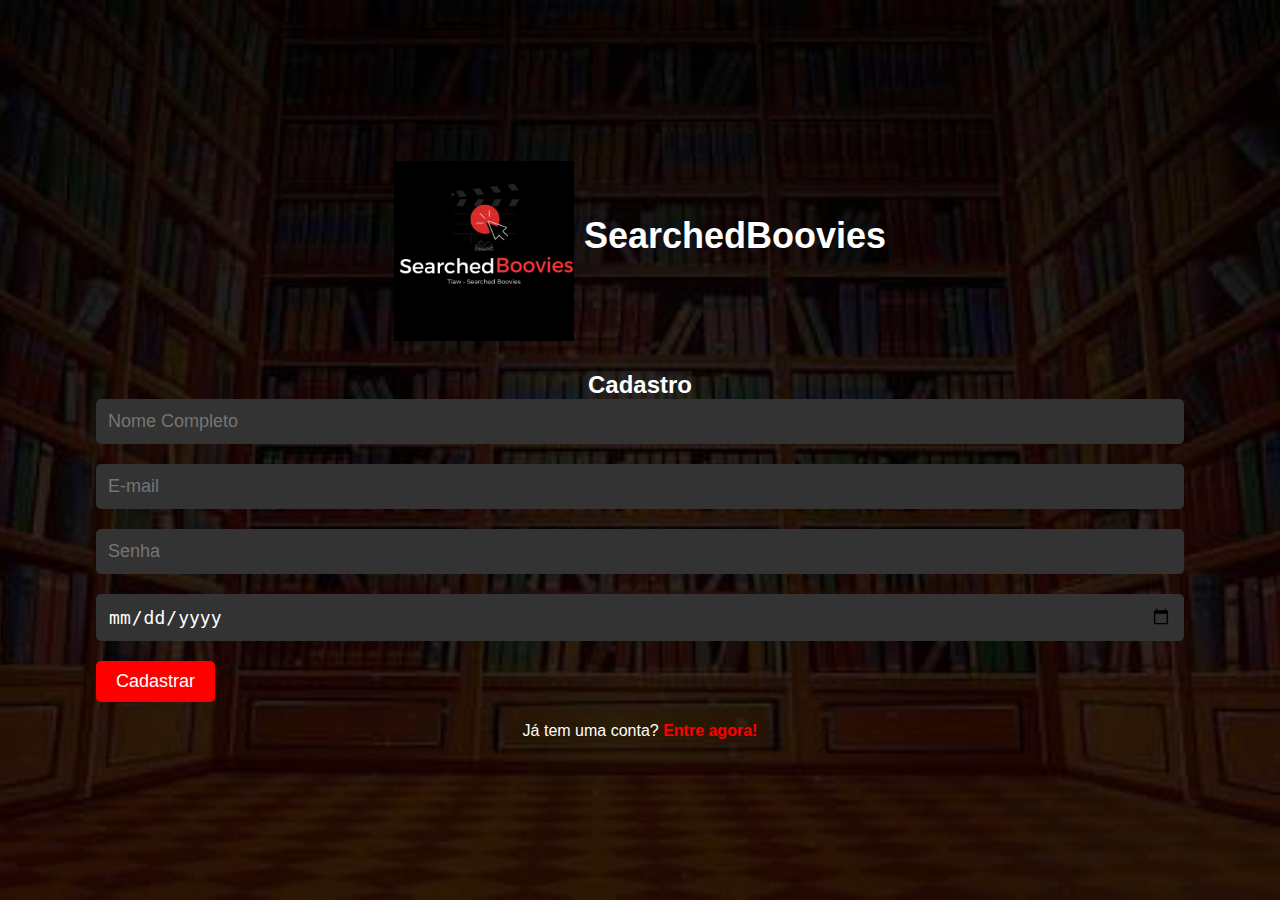
<file: codigo/Cad.html>
<!DOCTYPE html>
  <html lang="en">
  <head>
      <meta charset="UTF-8">
      <meta http-equiv="X-UA-Compatible" content="IE=edge">
      <meta name="viewport" content="width=device-width, initial-scale=1.0">
      <title>Cadastro</title>
      <link rel="stylesheet" href="cad.css">
     
      
      
  </head>

    <body>
    





      <div class="container">
        <div class="logo">
          <img src="logo 032.jpeg" alt="SearchedBoovies Logo">
          <br> 
          <h1>SearchedBoovies <br> </h1>
        </div>
        <div class="nmt">
          
          <h2>Cadastro</h2>
        </div>
      
      
        <form>
          <input type="text" name="name" placeholder="Nome Completo" required>
          <input type="text" name="email" placeholder="E-mail" required pattern="[a-z0-9._%+-]+@[a-z0-9.-]+\.[a-z]{2,}$" title="Digite um email válido Exemplo: SearchedBoovies@pucminas.com">
          <input type="password" name="password" placeholder="Senha" required>
          <input type="date" name="dob" placeholder="Data de Nascimento" required>
          <button type="submit">Cadastrar</button>
        </form>
        
        <div class="signup">
          <p>Já tem uma conta? <a href="log.html">Entre agora!</a></p>
        </div>
      </div>
      
      <script>
        // Verificar se há dados salvos no localStorage ao carregar a página
        window.addEventListener("DOMContentLoaded", function() {
          var nomeInput = document.getElementsByName("name")[0];
          var emailInput = document.getElementsByName("email")[0];
          var senhaInput = document.getElementsByName("password")[0];
          var dataNascimentoInput = document.getElementsByName("dob")[0];
    
          // Preencher campos com dados do localStorage, se existirem
          if (localStorage.getItem("dadosFormulario")) {
            var dadosFormulario = JSON.parse(localStorage.getItem("dadosFormulario"));
    
            nomeInput.value = dadosFormulario.nome;
            emailInput.value = dadosFormulario.email;
            senhaInput.value = dadosFormulario.senha;
            dataNascimentoInput.value = dadosFormulario.dataNascimento;
          }
    
          // Evento para salvar os dados do formulário no localStorage ao enviar
          document.querySelector("form").addEventListener("submit", function(event) {
            event.preventDefault(); // Impedir o envio do formulário
    
            var nome = nomeInput.value;
            var email = emailInput.value;
            var senha = senhaInput.value;
            var dataNascimento = dataNascimentoInput.value;
    
            var dadosFormulario = {
              nome: nome,
              email: email,
              senha: senha,
              dataNascimento: dataNascimento
            };
    
            localStorage.setItem("dadosFormulario", JSON.stringify(dadosFormulario));
    
            alert("Cadastro realizado com sucesso!");
            window.location.href = "log.html"
          });
        });
      </script>
    </body>
    
    </div>
  </html>
</file>
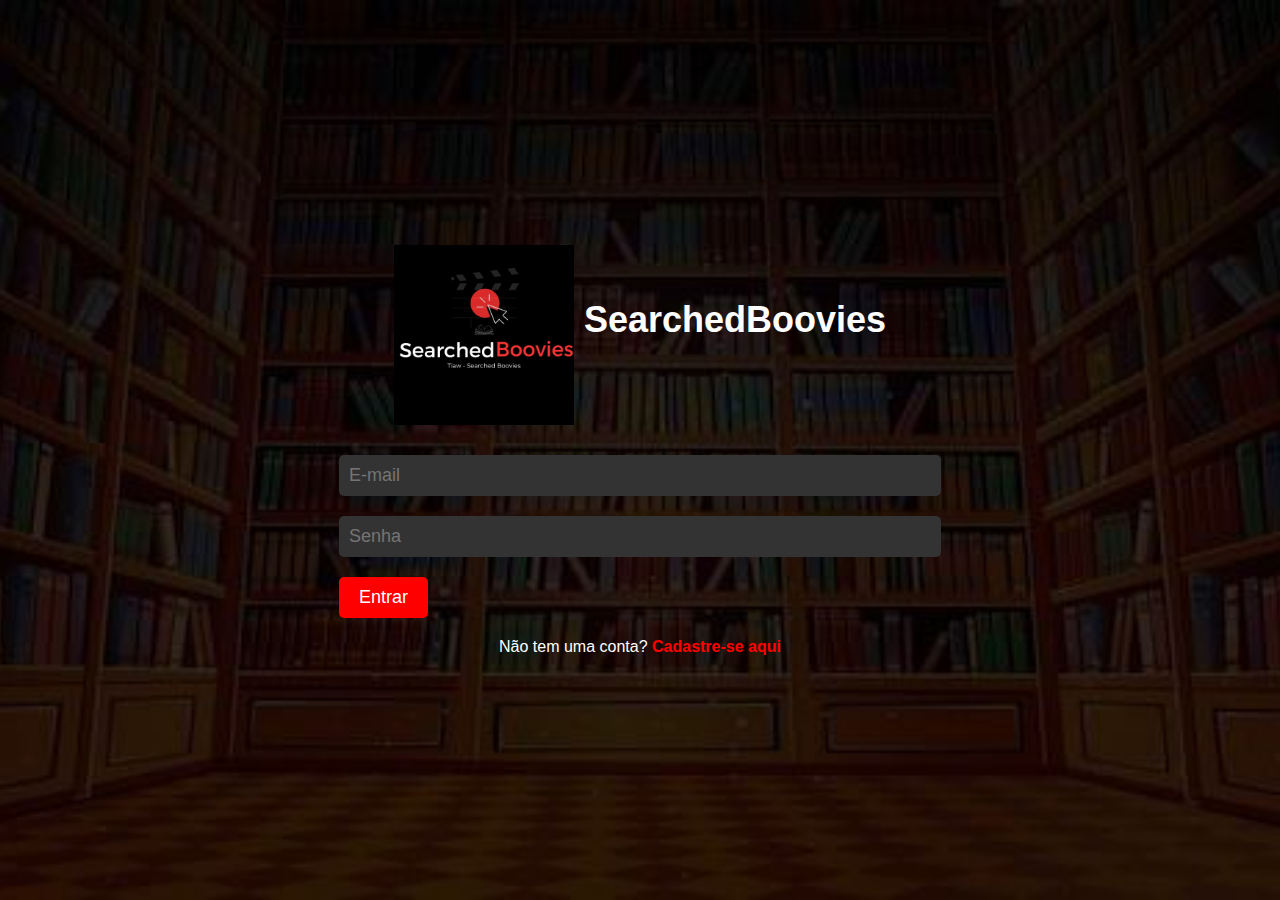
<file: codigo/log.html>
<!DOCTYPE html>
<html lang="en">
<head>
    <meta charset="UTF-8">
    <meta http-equiv="X-UA-Compatible" content="IE=edge">
    <meta name="viewport" content="width=device-width, initial-scale=1.0">
    <title>SearchedBoovies-Login </title>
</head>
<meta name="viewport" content="width=device-width, initial-scale=1">
	<link rel="stylesheet" href="log.css">
	<script src="log.js"></script>
	<script src="tutp.js"></script>
</head>
<body>
	<body>
		<div class="container">
		  <div class="logo">
			<img src="logo 032.jpeg" alt="SearchedBoovies Logo">
			<h1>SearchedBoovies</h1>
		  </div>
		  <form>
			<input id="login-form" type="text" placeholder="E-mail" required pattern="[a-z0-9._%+-]+@[a-z0-9.-]+\.[a-z]{2,}$" title="Digite um email válido Exemplo: SearchedBoovies@pucminas.com">
			<input  id="password"   type="password" placeholder="Senha"required>
			<button  onclick ="" id="login-button" type="submit">Entrar</button> 
			
		  </form>
		  <div class="signup">
			<p>Não tem uma conta? <a href="Cad.html">Cadastre-se aqui</a> <br><a href="#"></a></p>
		  </div>
		</div>

	
  
	  </body>
	  
</body>
</html>
</file>
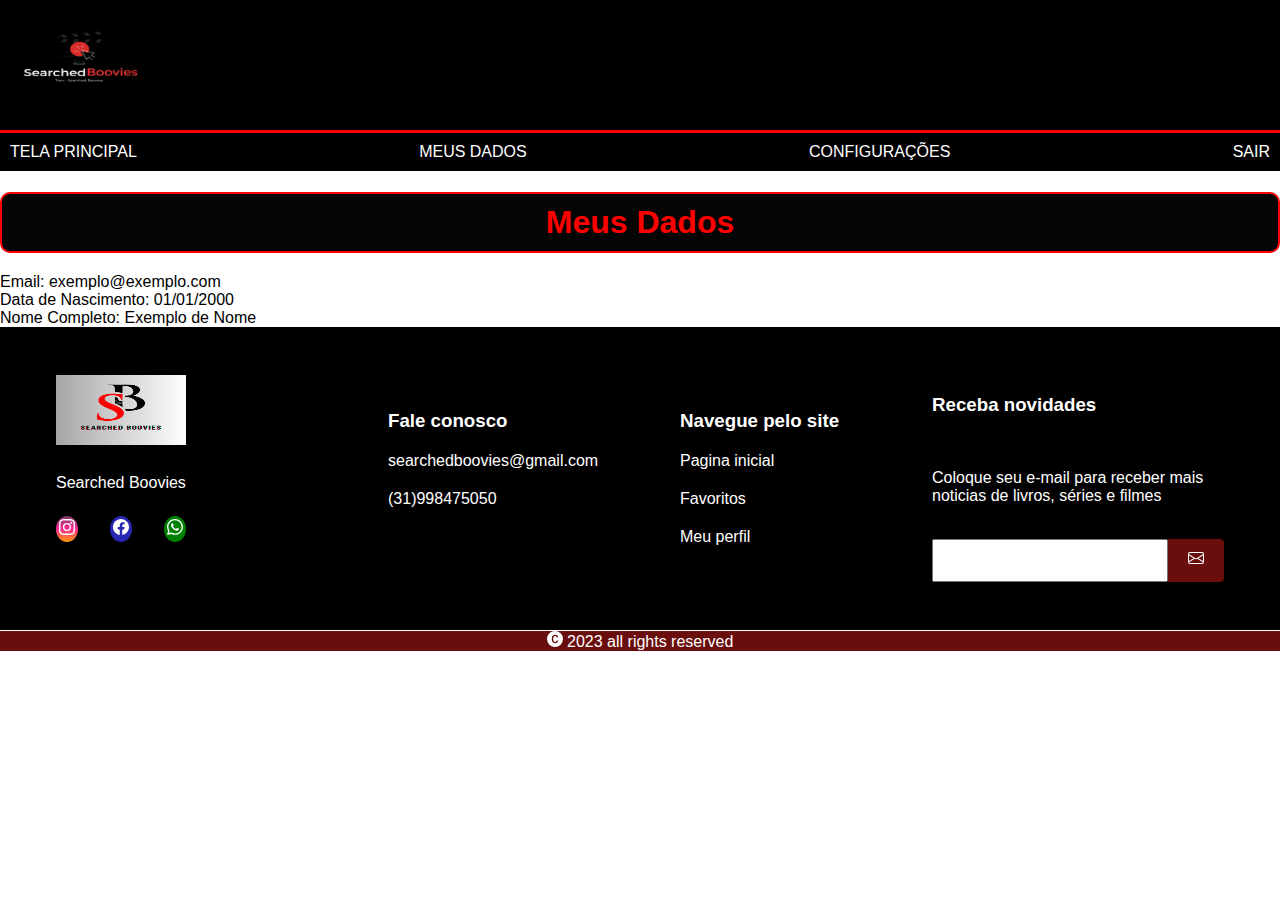
<file: codigo/MinhaConta.html>
<!DOCTYPE html>
<html lang="en">

<head>
  <meta charset="UTF-8">
  <meta http-equiv="X-UA-Compatible" content="IE=edge">
  <meta name="viewport" content="width=device-width, initial-scale=1.0">
  <link rel="stylesheet" href="MinhaConta.css">
  <script src="MinhaConta.js"></script>
  <title>Document</title>
  
  <style> 
    /* Estilos para o menu */
    .menu {
      background-color: black;
      color: white;
      display: flex;
      justify-content: space-between;
      padding: 10px;
    }

    .menu-item {
      position: relative;
      cursor: pointer;
    }

    .menu-item:hover .submenu {
      display: block;
    }

    .submenu {
      display: none;
      position: absolute;
      top: 100%;
      left: 0;
      background-color: black;
      color: white;
      padding: 10px;
    }

    .submenu-item {
      padding: 5px 0;
    }

    /* Estilos para as letras */
    a {
      color: white;
      text-decoration: none;
      font-family: Arial, sans-serif;
      font-size: 16px;
    }

    a:hover {
      color: red;
    }
  </style>
  
  <script>
    // Função para iniciar a página
    function IniciarPagina() {
      // Recupera os dados do localStorage
      var email = localStorage.getItem('email');
      var dataNascimento = localStorage.getItem('dataNascimento');
      var nomeCompleto = localStorage.getItem('nomeCompleto');

      if (email && dataNascimento && nomeCompleto) {
        document.getElementById('email').innerText = email;
        document.getElementById('data-nascimento').innerText = dataNascimento;
        document.getElementById('nome-completo').innerText = nomeCompleto;
      } else {
        // Define valores padrão caso os dados não estejam presentes no localStorage
        email = 'exemplo@exemplo.com';
        dataNascimento = '01/01/2000';
        nomeCompleto = 'Exemplo de Nome';

        // Salva os valores no localStorage
        localStorage.setItem('email', email);
        localStorage.setItem('dataNascimento', dataNascimento);
        localStorage.setItem('nomeCompleto', nomeCompleto);

        document.getElementById('email').innerText = email;
        document.getElementById('data-nascimento').innerText = dataNascimento;
        document.getElementById('nome-completo').innerText = nomeCompleto;
      }
    }
  </script>
</head>

<body onload="IniciarPagina()">
  <!-- Cabeçalho -->
  <header>
    <img width="140px" height="90px" src="logo 032.jpeg">
    <ul id="dados">
      <li id="homepage"><a href="#"></a></li>
      <li id="perfil"><a href="TelaPerfil.html"></a></li>
    </ul>
  </header>

  <div class="menu">
    <div class="menu-item">
      <a href="TelaPrincipal.html">TELA PRINCIPAL</a>
    </div>
    <div class="menu-item">
      <a href="MinhaConta.html">MEUS DADOS</a>
      <div class="submenu">
        <div class="submenu-item"></div>
        <div class="submenu-item"></div>
        <div class="submenu-item"></div>
      </div>
    </div>
    <div class="menu-item">
      <a href="index.html">CONFIGURAÇÕES</a>
    </div>
    <div class="menu-item">
      <a href="log.html">SAIR</a>
    </div>
  </div>

  <!-- Conteúdo da página -->
  <div class="conteudo">
    <h1>Meus Dados</h1>
    <div>
      <label>Email:</label>
      <span id="email"></span>
    </div>
    <div>
      <label>Data de Nascimento:</label>
      <span id="data-nascimento"></span>
    </div>
    <div>
      <label>Nome Completo:</label>
      <span id="nome-completo"></span>
    </div>
  </div>

  <!-- Rodapé -->
  <footer>
    <link rel="stylesheet" href="style3.css">
    <div id="footer_content">
        <div id="footer_contacts">
            <img width="130" height="70px" src="logo 2.jpg">
            <p>Searched Boovies</p>
            <div id="footer_social_media">
                <a href="#" class="footer_link" id="instagram">
                    <svg xmlns="http://www.w3.org/2000/svg" width="16" height="16" fill="currentColor"
                        class="bi bi-instagram" viewBox="0 0 16 16">
                        <path
                            d="M8 0C5.829 0 5.556.01 4.703.048 3.85.088 3.269.222 2.76.42a3.917 3.917 0 0 0-1.417.923A3.927 3.927 0 0 0 .42 2.76C.222 3.268.087 3.85.048 4.7.01 5.555 0 5.827 0 8.001c0 2.172.01 2.444.048 3.297.04.852.174 1.433.372 1.942.205.526.478.972.923 1.417.444.445.89.719 1.416.923.51.198 1.09.333 1.942.372C5.555 15.99 5.827 16 8 16s2.444-.01 3.298-.048c.851-.04 1.434-.174 1.943-.372a3.916 3.916 0 0 0 1.416-.923c.445-.445.718-.891.923-1.417.197-.509.332-1.09.372-1.942C15.99 10.445 16 10.173 16 8s-.01-2.445-.048-3.299c-.04-.851-.175-1.433-.372-1.941a3.926 3.926 0 0 0-.923-1.417A3.911 3.911 0 0 0 13.24.42c-.51-.198-1.092-.333-1.943-.372C10.443.01 10.172 0 7.998 0h.003zm-.717 1.442h.718c2.136 0 2.389.007 3.232.046.78.035 1.204.166 1.486.275.373.145.64.319.92.599.28.28.453.546.598.92.11.281.24.705.275 1.485.039.843.047 1.096.047 3.231s-.008 2.389-.047 3.232c-.035.78-.166 1.203-.275 1.485a2.47 2.47 0 0 1-.599.919c-.28.28-.546.453-.92.598-.28.11-.704.24-1.485.276-.843.038-1.096.047-3.232.047s-2.39-.009-3.233-.047c-.78-.036-1.203-.166-1.485-.276a2.478 2.478 0 0 1-.92-.598 2.48 2.48 0 0 1-.6-.92c-.109-.281-.24-.705-.275-1.485-.038-.843-.046-1.096-.046-3.233 0-2.136.008-2.388.046-3.231.036-.78.166-1.204.276-1.486.145-.373.319-.64.599-.92.28-.28.546-.453.92-.598.282-.11.705-.24 1.485-.276.738-.034 1.024-.044 2.515-.045v.002zm4.988 1.328a.96.96 0 1 0 0 1.92.96.96 0 0 0 0-1.92zm-4.27 1.122a4.109 4.109 0 1 0 0 8.217 4.109 4.109 0 0 0 0-8.217zm0 1.441a2.667 2.667 0 1 1 0 5.334 2.667 2.667 0 0 1 0-5.334z" />
                    </svg>
                </a>
                <a href="#" class="footer_link" id="facebook">
                    <svg xmlns="http://www.w3.org/2000/svg" width="16" height="16" fill="currentColor"
                        class="bi bi-facebook" viewBox="0 0 16 16">
                        <path
                            d="M16 8.049c0-4.446-3.582-8.05-8-8.05C3.58 0-.002 3.603-.002 8.05c0 4.017 2.926 7.347 6.75 7.951v-5.625h-2.03V8.05H6.75V6.275c0-2.017 1.195-3.131 3.022-3.131.876 0 1.791.157 1.791.157v1.98h-1.009c-.993 0-1.303.621-1.303 1.258v1.51h2.218l-.354 2.326H9.25V16c3.824-.604 6.75-3.934 6.75-7.951z" />
                    </svg>
                </a>
                <a href="#" class="footer_link" id="whatsapp">
                    <svg xmlns="http://www.w3.org/2000/svg" width="16" height="16" fill="currentColor"
                        class="bi bi-whatsapp" viewBox="0 0 16 16">
                        <path
                            d="M13.601 2.326A7.854 7.854 0 0 0 7.994 0C3.627 0 .068 3.558.064 7.926c0 1.399.366 2.76 1.057 3.965L0 16l4.204-1.102a7.933 7.933 0 0 0 3.79.965h.004c4.368 0 7.926-3.558 7.93-7.93A7.898 7.898 0 0 0 13.6 2.326zM7.994 14.521a6.573 6.573 0 0 1-3.356-.92l-.24-.144-2.494.654.666-2.433-.156-.251a6.56 6.56 0 0 1-1.007-3.505c0-3.626 2.957-6.584 6.591-6.584a6.56 6.56 0 0 1 4.66 1.931 6.557 6.557 0 0 1 1.928 4.66c-.004 3.639-2.961 6.592-6.592 6.592zm3.615-4.934c-.197-.099-1.17-.578-1.353-.646-.182-.065-.315-.099-.445.099-.133.197-.513.646-.627.775-.114.133-.232.148-.43.05-.197-.1-.836-.308-1.592-.985-.59-.525-.985-1.175-1.103-1.372-.114-.198-.011-.304.088-.403.087-.088.197-.232.296-.346.1-.114.133-.198.198-.33.065-.134.034-.248-.015-.347-.05-.099-.445-1.076-.612-1.47-.16-.389-.323-.335-.445-.34-.114-.007-.247-.007-.38-.007a.729.729 0 0 0-.529.247c-.182.198-.691.677-.691 1.654 0 .977.71 1.916.81 2.049.098.133 1.394 2.132 3.383 2.992.47.205.84.326 1.129.418.475.152.904.129 1.246.08.38-.058 1.171-.48 1.338-.943.164-.464.164-.86.114-.943-.049-.084-.182-.133-.38-.232z" />
                    </svg>
                </a>
            </div>
        </div>
        <ul id="footer-list" id="prim">
            <li>
                <h3>Fale conosco</h3>
            </li>
            <li>
                <a href="#" class="footer-link">searchedboovies@gmail.com</a>
            </li>
            <li>
                <a href="#" class="footer-link">(31)998475050</a>
            </li>

        </ul>
        <ul id="footer-list">
            <li>
                <h3>Navegue pelo site</h3>
            </li>
            <li>
                <a href="#" class="footer-link">Pagina inicial</a>
            </li>
            <li>
                <a href="#" class="footer-link">Favoritos</a>
            </li>
            <li>
                <a href="#" class="footer-link">Meu perfil</a>
            </li>
        </ul>
        <div id="footer_subscribe">
            <h3>Receba novidades</h3>
            <p>
                Coloque seu e-mail para receber mais noticias de livros, séries e filmes
            </p>
            <div id="input_group">
                <input type="email" id="e-mail">
                <button>
                    <svg xmlns="http://www.w3.org/2000/svg" width="16" height="16" fill="currentColor"
                        class="bi bi-envelope" viewBox="0 0 16 16">
                        <path
                            d="M0 4a2 2 0 0 1 2-2h12a2 2 0 0 1 2 2v8a2 2 0 0 1-2 2H2a2 2 0 0 1-2-2V4Zm2-1a1 1 0 0 0-1 1v.217l7 4.2 7-4.2V4a1 1 0 0 0-1-1H2Zm13 2.383-4.708 2.825L15 11.105V5.383Zm-.034 6.876-5.64-3.471L8 9.583l-1.326-.795-5.64 3.47A1 1 0 0 0 2 13h12a1 1 0 0 0 .966-.741ZM1 11.105l4.708-2.897L1 5.383v5.722Z" />
                    </svg>
                </button>
            </div>
        </div>
    </div>
    <div id="footer_copyright">
        <svg xmlns="http://www.w3.org/2000/svg" width="16" height="16" fill="currentColor" class="bi bi-c-circle-fill"
            viewBox="0 0 16 16">
            <path
                d="M16 8A8 8 0 1 1 0 8a8 8 0 0 1 16 0ZM8.146 4.992c.961 0 1.641.633 1.729 1.512h1.295v-.088c-.094-1.518-1.348-2.572-3.03-2.572-2.068 0-3.269 1.377-3.269 3.638v1.073c0 2.267 1.178 3.603 3.27 3.603 1.675 0 2.93-1.02 3.029-2.467v-.093H9.875c-.088.832-.75 1.418-1.729 1.418-1.224 0-1.927-.891-1.927-2.461v-1.06c0-1.583.715-2.503 1.927-2.503Z" />
        </svg>

        2023 all rights reserved
    </div>
</footer>
</body>

</html>
</file>
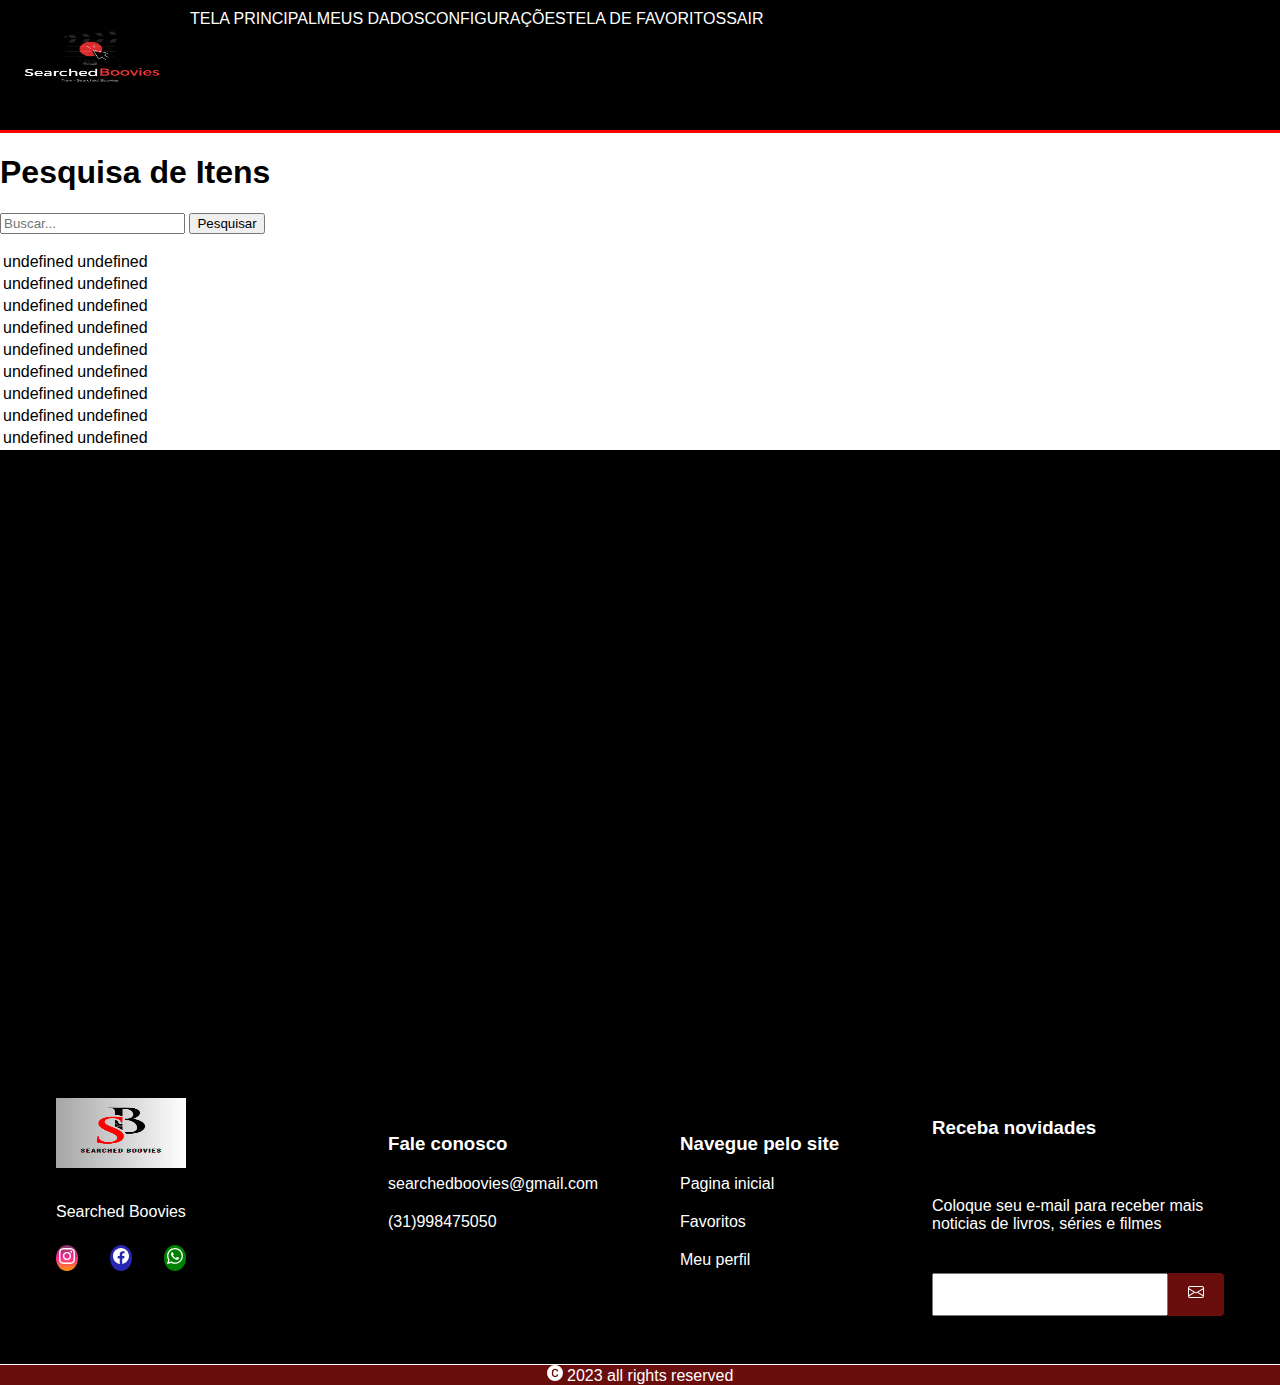
<file: codigo/pesquisa.html>
<!DOCTYPE html>
<html lang="en">


<head>
    <title>Pesquisa</title>
    <meta charset="UTF-8">
    <meta http-equiv="X-UA-Compatible" content="IE=edge">
    <meta name="viewport" content="width=device-width, initial-scale=1.0">
    <link rel="stylesheet" a href="favoritosarthur.css">
    <title>Footer</title>
    <link href="https://cdn.jsdelivr.net/npm/bootstrap@5.3.0-alpha3/dist/css/bootstrap.min.css" rel="stylesheet"
        integrity="sha384-KK94CHFLLe+nY2dmCWGMq91rCGa5gtU4mk92HdvYe+M/SXH301p5ILy+dN9+nJOZ" crossorigin="anonymous">


    <style>
        body {
            margin: 0;
            padding: 0;
        }

        .search-bar {
            background-color: #000000;
            padding: 20px;
        }

        .search-results {
            margin-top: 20px;
        }

        .footer {
            background-color: black;
            color: black;
            padding: 20px;
            text-align: center;
        }
    </style>
</head>

<body>
    <header>
        <img width="140px" height="90px" src="logo 032.jpeg">
        <style> 
            /* Estilos para o menu */
            .menu {
              background-color: black;
              color: white;
              display: flex;
              justify-content: space-between;
              padding: 10px;
            }
        
            .menu-item {
              position: relative;
              cursor: pointer;
            }
        
            .menu-item:hover .submenu {
              display: block;
            }
        
            .submenu {
              display: none;
              position: absolute;
              top: 100%;
              left: 0;
              background-color: black;
              color: white;
              padding: 10px;
            }
        
            .submenu-item {
              padding: 5px 0;
            }
        
            /* Estilos para as letras */
            a {
              color: white;
              text-decoration: none;
              font-family: Arial, sans-serif;
              font-size: 16px;
            }
        
            a:hover {
              color: red;
            }
          </style>
          <script>
           document.addEventListener("DOMContentLoaded", function() {
              // Seleciona todos os itens de menu com submenus
              var menuItems = document.querySelectorAll(".menu-item");
        
              // Adiciona um ouvinte de evento para cada item de menu
              menuItems.forEach(function(item) {
                // Ouvinte de evento para o evento de clique
                item.addEventListener("click", function(event) {
                  // Verifica se o item de menu possui um submenu
                  var submenu = this.querySelector(".submenu");
                  if (submenu) {
                    // Alterna a exibição do submenu
                    submenu.style.display = submenu.style.display === "block" ? "none" : "block";
                  }
                });
              });
            });
          </script>
        </head>
        <body>
          <div class="menu">
            <div class="menu-item">
              <a href="TelaPrincipal.html">TELA PRINCIPAL</a>
            </div>
            <div class="menu-item">
              <a href="MinhaConta.html">MEUS DADOS</a>
              <div class="submenu">
                <div class="submenu-item"></div>
                <div class="submenu-item"></div>
                <div class="submenu-item"></div>
              </div>
            </div>
            <div class="menu-item">
              <a href="index.html">CONFIGURAÇÕES</a>
              <div class="submenu">
                <div class="submenu-item"></div>
                <div class="submenu-item"></div>
                <div class="submenu-item"></div>
              </div>
            </div>
            <div class="menu-item">
              <a href="arthur.html">TELA DE FAVORITOS</a>
            </div>
            <div class="menu-item">
              <a href="log.html">SAIR</a>
            </div>
          </div>
        </body>
        </html>
        
    </header>

    <h1>Pesquisa de Itens</h1>
    <input type="text" id="searchInput" placeholder="Buscar...">
    <button onclick="pesquisar()">Pesquisar</button>
    <ul id="results"></ul>
    <div id="tabelaContainer"></div>


    <div style="height: 600px; background-color: black;"></div>
    <script>
        function iniciarStorage() {
            localStorage.setItem("favoritos", JSON.stringify([]));
            inserirFavorito("LIVRO", "Cem anos de solidão", "100 anosdesolidao.jpg", "1967", "https://books.google.com.br/books?id=MAqQDwAAQBAJ&printsec=frontcover&hl=pt-BR#v=onepage&q&f=false");
            inserirFavorito("LIVRO", "A guerra dos mundos", "guerra-dos-mundos.png", "1897", "https://books.google.com.br/books?id=lOq-DgAAQBAJ&printsec=frontcover&hl=pt-BR#v=onepage&q&f=false");
            inserirFavorito("LIVRO", "Clube da luta", "clube-da-luta.jfif", "1996", "https://books.google.com.br/books?id=oUMg6nsMljEC&printsec=frontcover&hl=pt-BR#v=onepage&q&f=false");
            inserirFavorito("LIVRO", "O senhor dos anéis - as duas torres", "senhor-dos-anel.jfif", "1954", "https://books.google.com.br/books?id=UbKuDwAAQBAJ&printsec=frontcover&hl=pt-BR#v=onepage&q&f=false");
            inserirFavorito("FILME", "Orgulho e preconceito", "Orgulho e preconceito.jpg", "2005", "https://www.papodecinema.com.br/filmes/orgulho-preconceito/");
            inserirFavorito("FILME", "A cor que caiu do espaço", "a cor que caiu do espaço.jpg", "2019", "https://www.papodecinema.com.br/filmes/a-cor-que-caiu-do-espaco/");
            inserirFavorito("FILME", "O iluminado", "O iluminado.jpg", "1980", "https://www.papodecinema.com.br/filmes/o-iluminado/");
            inserirFavorito("LIVRO", "Os miseráveis", "Os-miseráveis.jpg", "1862", "https://books.google.com.br/books?id=xIbVDgAAQBAJ&printsec=frontcover&hl=pt-BR#v=onepage&q&f=false");
            inserirFavorito("FILME", "O senhor dos anéis - O retorno do Rei", "o senhor dos aneis.jpg", "2003", "https://www.papodecinema.com.br/filmes/o-senhor-dos-aneis-o-retorno-do-rei/img3-1082");

            criarFavoritos()
        }
        function criarFavoritos() {
            var container = document.querySelector(".container");

            var favoritos = JSON.parse(localStorage.getItem("favoritos"));

            for (let i = 0; i < favoritos.length; i = i + 3) {
                var row = document.createElement("div");
                row.className = "row";
                container.appendChild(row);
            }

            for (let j = 0; j < favoritos.length; j++) {
                (function () {
                    let titulo = favoritos[j];
                    var favorito = JSON.parse(localStorage.getItem(titulo));

                    var listItem = document.createElement("div");
                    listItem.className = "col";
                    listItem.addEventListener('click', function () {
                        redirecionar(favorito.titulo);
                    });


                    var divCategoria = document.createElement("div");
                    divCategoria.className = "img-name1";
                    divCategoria.textContent = favorito.categoria;

                    var divTitulo = document.createElement("div");
                    divTitulo.className = "img-name";
                    divTitulo.textContent = favorito.titulo + " - " + favorito.ano;

                    var imagem = document.createElement("img");
                    imagem.src = "titulos/" + favorito.imagem;
                    imagem.style.width = "100%";
                    imagem.style.height = "580px";

                    var rows = document.getElementsByClassName("row");

                    let rowCount = Math.floor(j / 3);
                    console.log(rows.length + " - " + rowCount);

                    rows[rowCount].appendChild(listItem);

                    listItem.append(divCategoria);
                    listItem.append(imagem);
                    listItem.append(divTitulo);
                })();
            }

        }


        function inserirFavorito(categoria, titulo, imagem, ano, url) {
            var favorito = {
                categoria: categoria,
                titulo: titulo,
                imagem: imagem,
                ano: ano,
                url: url
            };

            localStorage.setItem(titulo, JSON.stringify(favorito));

            adicionarNaListaFavoritos(titulo);
        }

        function adicionarNaListaFavoritos(titulo) {
            var favoritos = JSON.parse(localStorage.getItem("favoritos"));
            favoritos.push({ titulo: titulo });
            localStorage.setItem("favoritos", JSON.stringify(favoritos));
        }

        function redirecionar(titulo) {
            console.log(titulo);
            var favorito = JSON.parse(localStorage.getItem(titulo));
            console.log(favorito.categoria + " " + favorito.titulo + " " + favorito.ano + " " + favorito.url);
            window.location.href = favorito.url;
        }
        document.addEventListener("DOMContentLoaded", function () {
            // Recuperar os dados do LocalStorage
            var favoritos = localStorage.getItem("favoritos");

            // Verificar se existem favoritos armazenados
            if (favoritos) {
                // Converter a string JSON armazenada no LocalStorage de volta para um array
                favoritos = JSON.parse(favoritos);

                // Criar a tabela
                var tabelaFavoritos = document.createElement("table");

                // Percorrer o array de favoritos e adicionar as linhas à tabela
                favoritos.forEach(function (favorito) {
                    var row = tabelaFavoritos.insertRow();

                    // Adicionar as células da linha
                    var cell1 = row.insertCell();
                    cell1.innerHTML = favorito.nome;

                    var cell2 = row.insertCell();
                    cell2.innerHTML = favorito.endereco;

                    // ... adicionar mais células conforme necessário
                });

                // Adicionar a tabela ao elemento desejado no DOM
                var tabelaContainer = document.getElementById("tabelaContainer");
                tabelaContainer.appendChild(tabelaFavoritos);
            }
        });



        console.log(document); // Verifique se document não é nulo
        console.log(document.getElementById('tabelaFavoritos')); // Verifique se o elemento com o ID 'tabelaFavoritos' existe
        var rows = document.getElementById('tabelaFavoritos').getElementsByTagName('tr');
        function pesquisar() {
            var input, filter, table, tr, td, i;
            input = document.getElementById("searchInput");
            filter = input.value.toUpperCase();
            table = document.getElementById("tabelaFavoritos");
            tr = table.getElementsByTagName("tr");


            if (Array.isArray(favoritos)) {

                var filteredFavoritos = favoritos.filter(function (item) {

                    return item.toLowerCase().indexOf(filter) > -1;
                });

                for (i = 0; i < tr.length; i++) {
                    td = tr[i].getElementsByTagName("td")[0];
                    if (td) {

                        if (filteredFavoritos.includes(td.innerText.toLowerCase())) {
                            tr[i].style.display = "";
                        } else {
                            tr[i].style.display = "none";
                        }
                    }
                }
            } else {

                console.error("favoritos não é um array");
            }

            exibirResultados(resultados);
        }


        function exibirResultados(resultados) {
            var resultsContainer = document.getElementById('results');
            resultsContainer.innerHTML = '';
            resultados.forEach(function (item) {
                var li = document.createElement('li');
                li.className = 'result';
                li.innerHTML = '<h3>' + item.titulo + '</h3>' +
                    '<p>Categoria: ' + item.categoria + '</p>' +
                    '<p>Ano: ' + item.ano + '</p>' +
                    '<p><a href="' + item.url + '">Link</a></p>';
                resultsContainer.appendChild(li);
            });

        }


        window.addEventListener('DOMContentLoaded', function () {
            document.getElementById('searchInput').addEventListener('click', pesquisar);
        });















    </script>

    <footer>

        <div id="footer_content">
            <div id="footer_contacts">
                <img width="130" height="70px" src="logo 2.jpg">
                <p>Searched Boovies</p>
                <div id="footer_social_media">
                    <a href="#" class="footer_link" id="instagram">
                        <svg xmlns="http://www.w3.org/2000/svg" width="16" height="16" fill="currentColor"
                            class="bi bi-instagram" viewBox="0 0 16 16">
                            <path
                                d="M8 0C5.829 0 5.556.01 4.703.048 3.85.088 3.269.222 2.76.42a3.917 3.917 0 0 0-1.417.923A3.927 3.927 0 0 0 .42 2.76C.222 3.268.087 3.85.048 4.7.01 5.555 0 5.827 0 8.001c0 2.172.01 2.444.048 3.297.04.852.174 1.433.372 1.942.205.526.478.972.923 1.417.444.445.89.719 1.416.923.51.198 1.09.333 1.942.372C5.555 15.99 5.827 16 8 16s2.444-.01 3.298-.048c.851-.04 1.434-.174 1.943-.372a3.916 3.916 0 0 0 1.416-.923c.445-.445.718-.891.923-1.417.197-.509.332-1.09.372-1.942C15.99 10.445 16 10.173 16 8s-.01-2.445-.048-3.299c-.04-.851-.175-1.433-.372-1.941a3.926 3.926 0 0 0-.923-1.417A3.911 3.911 0 0 0 13.24.42c-.51-.198-1.092-.333-1.943-.372C10.443.01 10.172 0 7.998 0h.003zm-.717 1.442h.718c2.136 0 2.389.007 3.232.046.78.035 1.204.166 1.486.275.373.145.64.319.92.599.28.28.453.546.598.92.11.281.24.705.275 1.485.039.843.047 1.096.047 3.231s-.008 2.389-.047 3.232c-.035.78-.166 1.203-.275 1.485a2.47 2.47 0 0 1-.599.919c-.28.28-.546.453-.92.598-.28.11-.704.24-1.485.276-.843.038-1.096.047-3.232.047s-2.39-.009-3.233-.047c-.78-.036-1.203-.166-1.485-.276a2.478 2.478 0 0 1-.92-.598 2.48 2.48 0 0 1-.6-.92c-.109-.281-.24-.705-.275-1.485-.038-.843-.046-1.096-.046-3.233 0-2.136.008-2.388.046-3.231.036-.78.166-1.204.276-1.486.145-.373.319-.64.599-.92.28-.28.546-.453.92-.598.282-.11.705-.24 1.485-.276.738-.034 1.024-.044 2.515-.045v.002zm4.988 1.328a.96.96 0 1 0 0 1.92.96.96 0 0 0 0-1.92zm-4.27 1.122a4.109 4.109 0 1 0 0 8.217 4.109 4.109 0 0 0 0-8.217zm0 1.441a2.667 2.667 0 1 1 0 5.334 2.667 2.667 0 0 1 0-5.334z" />
                        </svg>
                    </a>
                    <a href="#" class="footer_link" id="facebook">
                        <svg xmlns="http://www.w3.org/2000/svg" width="16" height="16" fill="currentColor"
                            class="bi bi-facebook" viewBox="0 0 16 16">
                            <path
                                d="M16 8.049c0-4.446-3.582-8.05-8-8.05C3.58 0-.002 3.603-.002 8.05c0 4.017 2.926 7.347 6.75 7.951v-5.625h-2.03V8.05H6.75V6.275c0-2.017 1.195-3.131 3.022-3.131.876 0 1.791.157 1.791.157v1.98h-1.009c-.993 0-1.303.621-1.303 1.258v1.51h2.218l-.354 2.326H9.25V16c3.824-.604 6.75-3.934 6.75-7.951z" />
                        </svg>
                    </a>
                    <a href="#" class="footer_link" id="whatsapp">
                        <svg xmlns="http://www.w3.org/2000/svg" width="16" height="16" fill="currentColor"
                            class="bi bi-whatsapp" viewBox="0 0 16 16">
                            <path
                                d="M13.601 2.326A7.854 7.854 0 0 0 7.994 0C3.627 0 .068 3.558.064 7.926c0 1.399.366 2.76 1.057 3.965L0 16l4.204-1.102a7.933 7.933 0 0 0 3.79.965h.004c4.368 0 7.926-3.558 7.93-7.93A7.898 7.898 0 0 0 13.6 2.326zM7.994 14.521a6.573 6.573 0 0 1-3.356-.92l-.24-.144-2.494.654.666-2.433-.156-.251a6.56 6.56 0 0 1-1.007-3.505c0-3.626 2.957-6.584 6.591-6.584a6.56 6.56 0 0 1 4.66 1.931 6.557 6.557 0 0 1 1.928 4.66c-.004 3.639-2.961 6.592-6.592 6.592zm3.615-4.934c-.197-.099-1.17-.578-1.353-.646-.182-.065-.315-.099-.445.099-.133.197-.513.646-.627.775-.114.133-.232.148-.43.05-.197-.1-.836-.308-1.592-.985-.59-.525-.985-1.175-1.103-1.372-.114-.198-.011-.304.088-.403.087-.088.197-.232.296-.346.1-.114.133-.198.198-.33.065-.134.034-.248-.015-.347-.05-.099-.445-1.076-.612-1.47-.16-.389-.323-.335-.445-.34-.114-.007-.247-.007-.38-.007a.729.729 0 0 0-.529.247c-.182.198-.691.677-.691 1.654 0 .977.71 1.916.81 2.049.098.133 1.394 2.132 3.383 2.992.47.205.84.326 1.129.418.475.152.904.129 1.246.08.38-.058 1.171-.48 1.338-.943.164-.464.164-.86.114-.943-.049-.084-.182-.133-.38-.232z" />
                        </svg>
                    </a>
                </div>
            </div>
            <ul id="footer-list" id="prim">
                <li>
                    <h3>Fale conosco</h3>
                </li>
                <li>
                    <a href="#" class="footer-link">searchedboovies@gmail.com</a>
                </li>
                <li>
                    <a href="#" class="footer-link">(31)998475050</a>
                </li>

            </ul>
            <ul id="footer-list">
                <li>
                    <h3>Navegue pelo site</h3>
                </li>
                <li>
                    <a href="#" class="footer-link">Pagina inicial</a>
                </li>
                <li>
                    <a href="#" class="footer-link">Favoritos</a>
                </li>
                <li>
                    <a href="#" class="footer-link">Meu perfil</a>
                </li>
            </ul>
            <div id="footer_subscribe">
                <h3>Receba novidades</h3>
                <p>
                    Coloque seu e-mail para receber mais noticias de livros, séries e filmes
                </p>
                <div id="input_group">
                    <input type="email" id="e-mail">
                    <button>
                        <svg xmlns="http://www.w3.org/2000/svg" width="16" height="16" fill="currentColor"
                            class="bi bi-envelope" viewBox="0 0 16 16">
                            <path
                                d="M0 4a2 2 0 0 1 2-2h12a2 2 0 0 1 2 2v8a2 2 0 0 1-2 2H2a2 2 0 0 1-2-2V4Zm2-1a1 1 0 0 0-1 1v.217l7 4.2 7-4.2V4a1 1 0 0 0-1-1H2Zm13 2.383-4.708 2.825L15 11.105V5.383Zm-.034 6.876-5.64-3.471L8 9.583l-1.326-.795-5.64 3.47A1 1 0 0 0 2 13h12a1 1 0 0 0 .966-.741ZM1 11.105l4.708-2.897L1 5.383v5.722Z" />
                        </svg>
                    </button>
                </div>
            </div>
        </div>
        <div id="footer_copyright">
            <svg xmlns="http://www.w3.org/2000/svg" width="16" height="16" fill="currentColor"
                class="bi bi-c-circle-fill" viewBox="0 0 16 16">
                <path
                    d="M16 8A8 8 0 1 1 0 8a8 8 0 0 1 16 0ZM8.146 4.992c.961 0 1.641.633 1.729 1.512h1.295v-.088c-.094-1.518-1.348-2.572-3.03-2.572-2.068 0-3.269 1.377-3.269 3.638v1.073c0 2.267 1.178 3.603 3.27 3.603 1.675 0 2.93-1.02 3.029-2.467v-.093H9.875c-.088.832-.75 1.418-1.729 1.418-1.224 0-1.927-.891-1.927-2.461v-1.06c0-1.583.715-2.503 1.927-2.503Z" />
            </svg>

            2023 all rights reserved
        </div>


    </footer>















    <script src="https://cdn.jsdelivr.net/npm/bootstrap@5.3.0-alpha3/dist/js/bootstrap.bundle.min.js"
        integrity="sha384-ENjdO4Dr2bkBIFxQpeoTz1HIcje39Wm4jDKdf19U8gI4ddQ3GYNS7NTKfAdVQSZe"
        crossorigin="anonymous"></script>

</body>

</html>
</file>
<file: codigo/cad.css>
* {
    margin: 0;
    padding: 0;
    box-sizing: border-box;
  }
  body {
    background-color: black;
    color: white;
    font-family: Arial, sans-serif;
  }
  .container {
    display: flex;
    flex-direction: column;
    align-items: center;
    justify-content: center;
    height: 100vh;
  }
  .logo {
    display: flex;
    align-items: center;
    justify-content: center;
    margin-bottom: 30px;
  }
  .logo img {
    width: 180px;
    margin-right: 10px;
  }
  h1 {
    font-size: 36px;
    margin-bottom: 30px;
  }
  input[type="text"], input[type="password"] {
    width: 100%;
    padding: 10px;
    margin-bottom: 20px;
    border-radius: 5px;
    border: 2px solid rgba(24, 23, 24, 0);
    background-color: #333;
    color: white;
    font-size: 18px;
  }
  button {
    padding: 10px 20px;
    border-radius: 5px;
    border: none;
    background-color: red;
    color: white;
    font-size: 18px;
    cursor: pointer;
  }
  .signup {
    margin-top: 20px;
    text-align: center;
  }
  .signup a {
    color: red;
    text-decoration: none;
    font-weight: bold;
  }
  .error {
    color: red;
    margin-top: 5px;
  }
  button:focus {
    outline: none;
  }
  body {
    background-image: url('4b47a346-ba89-41bd-b18b-ed62e333a387.jpg');
    background-size: cover;
  }
  body {
    background-image: url('4b47a346-ba89-41bd-b18b-ed62e333a387.jpg');
    background-size: cover;
    background-position: center center;
    background-repeat: no-repeat;
    background-attachment: fixed;
}
  
  @media screen and (max-width: 768px) {
    .container {
      height: auto;
      padding: 20px;
    }
    .logo img {
      width: 120px;
    }
    h1 {
      font-size: 24px;
      margin-bottom: 20px;
    }
    input[type="text"], input[type="password"] {
      font-size: 16px;
    }
    button {
      font-size: 16px;
    }
  }
  
      .nmt{
        background-color: rgba(45, 45, 45, 0.441);
      }
      /* Estilos existentes... */

input[type="date"] {
  width: 100%;
  padding: 10px;
  margin-bottom: 20px;
  border-radius: 5px;
  border: 2px solid rgba(24, 23, 24, 0);
  background-color: #333;
  color: white;
  font-size: 18px;
}

/* Estilos adicionados para o campo de data de nascimento */
input[type="date"]::placeholder {
  color: white;
  opacity: 0.5;
}

/* Estilos adicionais para o campo de data de nascimento em dispositivos móveis */
@media screen and (max-width: 768px) {
  /* Estilos existentes para dispositivos móveis... */
  input[type="date"] {
    font-size: 16px;
  }
}
</file>
<file: codigo/log.css>
* {
        margin: 0;
        padding: 0;
        box-sizing: border-box;
      }
      body {
        background-color: black;
        color: white;
        font-family: Arial, sans-serif;
      }
      .container {
        display: flex;
        flex-direction: column;
        align-items: center;
        justify-content: center;
        height: 100vh;
      }
      .logo {
        display: flex;
        align-items: center;
        justify-content: center;
        margin-bottom: 30px;
      }
      .logo img {
        width: 180px;
        margin-right: 10px;
      }
      h1 {
        font-size: 36px;
        margin-bottom: 30px;
      }
      input[type="text"], input[type="password"] {
        width: 100%;
        padding: 10px;
        margin-bottom: 20px;
        border-radius: 5px;
        border: none;
        background-color: #333;
        color: white;
        font-size: 18px;
      }
      button {
        padding: 10px 20px;
        border-radius: 5px;
        border: none;
        background-color: red;
        color: white;
        font-size: 18px;
        cursor: pointer;
      }
      .signup {
        margin-top: 20px;
        text-align: center;
      }
      .signup a {
        color: red;
        text-decoration: none;
        font-weight: bold;
      }
      
      
      .error {
        color: red;
        margin-top: 5px;
      }
      button:focus {
        outline: none;
      }
      
      button.clicked {
        background-color: #ff3333;
        color: white;
        box-shadow: 0px 2px 6px rgba(0, 0, 0, 0.3);
        transform: translateY(1px);
      }
      .support {
        position: fixed;
        bottom: 20px;
        left: 20px;
        background-color: red;
        color: white;
        padding: 10px;
        border-radius: 5px;
      }
      
     
      body {
        background-image: url('4b47a346-ba89-41bd-b18b-ed62e333a387.jpg');
        background-size: cover;
      }
      body {
        background-image: url('4b47a346-ba89-41bd-b18b-ed62e333a387.jpg');
        background-size: cover;
        background-position: center center;
        background-repeat: no-repeat;
        background-attachment: fixed;
      }
      @media screen and (max-width: 768px) {
        body {
          font-size: 10px; /* Altera o tamanho da fonte para telas menores */
        }
      
        .container {
          padding: 0 20px; /* Reduz o preenchimento da container em telas menores */
        }
      
        .logo img {
          width: 90px; /* Reduz o tamanho da imagem da logo em telas menores */
        }
      
        h1 {
          font-size: 20px; /* Reduz o tamanho da fonte do título em telas menores */
        }
      
        input[type="text"], input[type="password"] {
          font-size: 16px; /* Altera o tamanho da fonte dos campos de entrada em telas menores */
        }
      
        button {
          font-size: 16px; /* Altera o tamanho da fonte do botão em telas menores */
        }
      }
</file>
<file: codigo/MinhaConta.css>
html,
body {
  height: 100%;
  margin: 0;

}

.container {
  display: flex;
  flex-direction: column;
  align-items: center;
  justify-content: center;
  height: 100%;
  padding: 20px;
  background-image: url(https://media.istockphoto.com/id/1205633216/pt/foto/abstract-red-and-black-are-light-pattern-with-the-gradient-is-the-with-floor-wall-metal.jpg?s=612x612&w=0&k=20&c=60zB3nosOAVXjvkgyj93ATQhuxxupsmOFTkqU1o4X5I=);
  background-repeat: no-repeat;
  background-size: cover;
}

h1 {
  text-align: center;
  margin-bottom: 20px;
  border: 2px solid red;
  padding: 10px;
  border-radius: 10px;
  color: red;
  background-color: rgb(5, 5, 5);
}

#userData {
  background-color: rgb(5, 5, 5);
  padding: 20px;
  border-radius: 5px;
  box-shadow: 0 0 10px rgba(0, 0, 0, 0.1);
  border: 2px solid red;
  flex: 1;
  margin-right: 10px;
  /* Adiciona espaçamento à direita da primeira div */
}

.user-data {
  background-color: rgb(5, 5, 5);
  padding: 20px;
  border-radius: 5px;
  box-shadow: 0 0 10px rgba(0, 0, 0, 0.1);
  border: 2px solid red;
}

#userData2 {
  flex: 1;
  padding: 10px;
  margin-left: 10px;
  /* Adiciona espaçamento à esquerda da segunda div */
}

.blocos {
  display: flex;
  background-image: url(https://media.istockphoto.com/id/1205633216/pt/foto/abstract-red-and-black-are-light-pattern-with-the-gradient-is-the-with-floor-wall-metal.jpg?s=612x612&w=0&k=20&c=60zB3nosOAVXjvkgyj93ATQhuxxupsmOFTkqU1o4X5I=);
  background-repeat: no-repeat;
  background-size: cover;
}

p {
  margin: 10px 0;
}

strong {
  font-weight: bold;
  color: white;
}

/*css rodapé e cabeçalho*/
style.css * {
  font-family: Arial, Helvetica, sans-serif;
  margin: 0;
  padding: 0;
  box-sizing: border-box;
  letter-spacing: 1px;

}

.footer-link {
  text-decoration: none;
  color: white;

}

footer {
  width: 100%;
  background-color: black;
  color: white;
}

#footer_content {

  display: grid;
  grid-template-columns: repeat(4, 1fr);
  padding: 3rem 3.5rem;

}

#footer_contacts h1 {
  margin-bottom: 0.75rem;

}

#footer_social_media {
  display: flex;
  gap: 2rem;
  margin-top: 1.5rem;

}

#footer_social_media .footer-link {
  height: 2.5rem;
  width: 2.5rem;
  background-color: white;
  border-radius: 50%;
  display: flex;
  align-items: center;
  justify-items: center;
}

#instagram {
  background: linear-gradient(#7f3769, #ff2992, #ff9807);
  border-radius: 50%;
  color: inherit;
  padding: 3px;

}

#facebook {
  background-color: rgb(39, 39, 177);
  border-radius: 50%;
  color: inherit;
  padding: 3px;
}

#whatsapp {
  background-color: green;
  border-radius: 50%;
  color: inherit;
  padding: 3px;
}

footer img {
  margin-bottom: 15px;
}

#footer_social_media .footer-link {
  font-size: 1.25rem;
}

.footer-list {
  display: flex;
  list-style: none;
}

footer ul {
  list-style: none;
}

footer ul li {
  margin-bottom: 20px;
}

#footer_subscribe {
  display: flex;
  flex-direction: column;
  gap: 1.5rem;
}

#input_group {
  display: flex;
  align-items: center;
  border-radius: 4px;


}

#input_group input {
  padding: 0.75rem;
  width: 100%;
}

#input_group button {
  background-color: rgb(105, 13, 13);
  border: none;
  color: white;
  padding: 0px 1.25rem;
  font-size: 1.125rem;
  height: 100%;
  border-radius: 0px 4px 4px 0px;
  cursor: pointer
}

#footer_copyright {
  text-align: center;
  border-top: 1px solid white;
  background-color: rgb(105, 13, 13);
}

.footer_link .instagram {
  color: white;
}

@media screen and (max-width:768px) {
  #footer_content {
    grid-template-columns: repeat(1, 1fr);
    gap: 2rem;
  }

  #footer_subscribe {
    display: none;
  }



}

body {
  padding: 0;
  margin: 0;
  font-family: Arial, Helvetica, sans-serif;

}

header {
  border-bottom: 3px solid red;
  background-color: black;
  display: flex;


}

header ul {
  display: flex;
  font-size: large;
  list-style: none;
  text-align: center;
  width: 100%;
}

header li {

  margin-left: 50px;
  position: relative;
  top: 37px;
  font-size: 19px;
  background-color: inherit;



}

header img {
  margin: 20px;
}

header #pesquisa {
  color: inherit;
  position: relative;
  /* left: 590px; */
  top: 25px;
  border: 2px solid lightcoral;
  background-color: red;
  border-radius: 40%;
  padding: 15px;
  width: 20px;
  height: 20px;
  transition: 1s;
  margin-left: auto;
  margin-right: 25px;
}

header a {
  text-decoration: none;
  color: white;
}

header #pesquisa:active {
  opacity: 0.5;
  transition: 0.5s;
}

main {
  background-color: black;
  color: white;
}

main .img-name {
  font-family: Arial, Helvetica, sans-serif;
  color: rgb(182, 23, 23);
  font-weight: bold;
}

main .search-bar {
  padding: 20px;
}

main .search-bar #input-search input {
  background-color: rgb(24, 24, 24);
  border-color: rgb(182, 23, 23);
  color: white;
}

main .search-bar #input-search input::placeholder {
  /* Chrome, Firefox, Opera, Safari 10.1+ */
  color: white;
  opacity: 1;
  /* Firefox */
}

main .search-bar #input-search input::-ms-input-placeholder {
  /* Microsoft Edge */
  color: white;
}
</file>
<file: codigo/style3.css>
style.css * {
    font-family: Arial, Helvetica, sans-serif;
    margin: 0;
    padding: 0;
    box-sizing: border-box;
    letter-spacing: 1px;

}

.footer-link {
    text-decoration: none;
    color: white;

}

footer {
    width: 100%;
    background-color: black;
    color: white;
}

#footer_content {

    display: grid;
    grid-template-columns: repeat(4, 1fr);
    padding: 3rem 3.5rem;

}

#footer_contacts h1 {
    margin-bottom: 0.75rem;

}

#footer_social_media {
    display: flex;
    gap: 2rem;
    margin-top: 1.5rem;

}

#footer_social_media .footer-link {
    height: 2.5rem;
    width: 2.5rem;
    background-color: white;
    border-radius: 50%;
    display: flex;
    align-items: center;
    justify-items: center;
}

#instagram {
    background: linear-gradient(#7f3769, #ff2992, #ff9807);
    border-radius: 50%;
    color: inherit;
    padding: 3px;

}

#facebook {
    background-color: rgb(39, 39, 177);
    border-radius: 50%;
    color: inherit;
    padding: 3px;
}

#whatsapp {
    background-color: green;
    border-radius: 50%;
    color: inherit;
    padding: 3px;
}

footer img {
    margin-bottom: 15px;
}

#footer_social_media .footer-link {
    font-size: 1.25rem;
}

.footer-list {
    display: flex;
    list-style: none;
}

footer ul {
    list-style: none;
}

footer ul li {
    margin-bottom: 20px;
}

#footer_subscribe {
    display: flex;
    flex-direction: column;
    gap: 1.5rem;
}

#input_group {
    display: flex;
    align-items: center;
    border-radius: 4px;


}

#input_group input {
    padding: 0.75rem;
    width: 100%;
}

#input_group button {
    background-color: rgb(105, 13, 13);
    border: none;
    color: white;
    padding: 0px 1.25rem;
    font-size: 1.125rem;
    height: 100%;
    border-radius: 0px 4px 4px 0px;
    cursor: pointer
}

#footer_copyright {
    text-align: center;
    border-top: 1px solid white;
    background-color: rgb(105, 13, 13);
}

.footer_link .instagram {
    color: white;
}

@media screen and (max-width:768px) {
    #footer_content {
        grid-template-columns: repeat(1, 1fr);
        gap: 2rem;
    }

    #footer_subscribe {
        display: none;
    }



}

body {
    padding: 0;
    margin: 0;
    font-family: Arial, Helvetica, sans-serif;

}

header {
    border-bottom: 3px solid red;
    background-color: black;
    display: flex;


}

header ul {
    display: flex;
    font-size: large;
    list-style: none;
    text-align: center;
    width: 100%;
}

header li {

    margin-left: 50px;
    position: relative;
    top: 37px;
    font-size: 19px;
    background-color: inherit;



}

header img {
    margin: 20px;
}

header #pesquisa {
    color: inherit;
    position: relative;
    /* left: 590px; */
    top: 25px;
    border: 2px solid lightcoral;
    background-color: red;
    border-radius: 40%;
    padding: 15px;
    width: 20px;
    height: 20px;
    transition: 1s;

    margin-left: auto;
    margin-right: 25px;


}

header a {
    text-decoration: none;
    color: white;
}

header #pesquisa:active {
    opacity: 0.5;
    transition: 0.5s;
}

main {
    background-color: black;
    color: white;
}

main .img-name {
    font-family: Arial, Helvetica, sans-serif;
    color: rgb(182, 23, 23);
    font-weight: bold;
}

main .search-bar {
    padding: 20px;
}

main .search-bar #input-search input {
    background-color: rgb(24, 24, 24);
    border-color: rgb(182, 23, 23);
    color: white;
}

main .search-bar #input-search input::placeholder {
    /* Chrome, Firefox, Opera, Safari 10.1+ */
    color: white;
    opacity: 1;
    /* Firefox */
}

main .search-bar #input-search input::-ms-input-placeholder {
    /* Microsoft Edge */
    color: white;
}
</file>
<file: codigo/favoritosarthur.css>
style.css * {
    font-family: Arial, Helvetica, sans-serif;
    margin: 0;
    padding: 0;
    box-sizing: border-box;
    letter-spacing: 1px;

}

.footer-link {
    text-decoration: none;
    color: white;

}

footer {
    width: 100%;
    background-color: black;
    color: white;
}

#footer_content {

    display: grid;
    grid-template-columns: repeat(4, 1fr);
    padding: 3rem 3.5rem;

}

#footer_contacts h1 {
    margin-bottom: 0.75rem;

}

#footer_social_media {
    display: flex;
    gap: 2rem;
    margin-top: 1.5rem;

}

#footer_social_media .footer-link {
    height: 2.5rem;
    width: 2.5rem;
    background-color: white;
    border-radius: 50%;
    display: flex;
    align-items: center;
    justify-items: center;
}

#instagram {
    background: linear-gradient(#7f3769, #ff2992, #ff9807);
    border-radius: 50%;
    color: inherit;
    padding: 3px;

}

#facebook {
    background-color: rgb(39, 39, 177);
    border-radius: 50%;
    color: inherit;
    padding: 3px;
}

#whatsapp {
    background-color: green;
    border-radius: 50%;
    color: inherit;
    padding: 3px;
}

footer img {
    margin-bottom: 15px;
}

#footer_social_media .footer-link {
    font-size: 1.25rem;
}

.footer-list {
    display: flex;
    list-style: none;
}

footer ul {
    list-style: none;
}

footer ul li {
    margin-bottom: 20px;
}

#footer_subscribe {
    display: flex;
    flex-direction: column;
    gap: 1.5rem;
}

#input_group {
    display: flex;
    align-items: center;
    border-radius: 4px;


}

#input_group input {
    padding: 0.75rem;
    width: 100%;
}

#input_group button {
    background-color: rgb(105, 13, 13);
    border: none;
    color: white;
    padding: 0px 1.25rem;
    font-size: 1.125rem;
    height: 100%;
    border-radius: 0px 4px 4px 0px;
    cursor: pointer
}

#footer_copyright {
    text-align: center;
    border-top: 1px solid white;
    background-color: rgb(105, 13, 13);
}

.footer_link .instagram {
    color: white;
}

@media screen and (max-width:768px) {
    #footer_content {
        grid-template-columns: repeat(1, 1fr);
        gap: 2rem;
    }

    #footer_subscribe {
        display: none;
    }



}

body {
    padding: 0;
    margin: 0;
    font-family: Arial, Helvetica, sans-serif;

}

header {
    border-bottom: 3px solid red;
    background-color: black;
    display: flex;


}

header ul {
    display: flex;
    font-size: large;
    list-style: none;
    text-align: center;
    width: 100%;
}

header li {

    margin-left: 50px;
    position: relative;
    top: 37px;
    font-size: 19px;
    background-color: inherit;



}

header img {
    margin: 20px;
}

header #pesquisa {
    color: inherit;
    position: relative;
    /* left: 590px; */
    top: 25px;
    border: 2px solid lightcoral;
    background-color: red;
    border-radius: 40%;
    padding: 15px;
    width: 20px;
    height: 20px;
    transition: 1s;

    margin-left: auto;
    margin-right: 25px;


}

header a {
    text-decoration: none;
    color: white;
}

header #pesquisa:active {
    opacity: 0.5;
    transition: 0.5s;
}

main {
    background-color: black;
    color: white;
}

main .img-name {
    font-family: Arial, Helvetica, sans-serif;
    color: rgb(182, 23, 23);
    font-weight: bold;
    background-color: rgb(153, 150, 150);

}

main .img-name1 {
    font-family: Arial, Helvetica, sans-serif;
    color: black;
    font-weight: bold;
    background-color: rgb(153, 150, 150);
}

main .search-bar {
    padding: 20px;
}

main .search-bar #input-search input {
    background-color: rgb(24, 24, 24);
    border-color: rgb(182, 23, 23);
    color: white;
}

main .search-bar #input-search input::placeholder {
    /* Chrome, Firefox, Opera, Safari 10.1+ */
    color: white;
    opacity: 1;
    /* Firefox */
}

main .search-bar #input-search input::-ms-input-placeholder {
    /* Microsoft Edge */
    color: white;
}

.fav {
    color: rgb(182, 23, 23);
    font-weight: bold;
}

main .row {
    padding-bottom: 25px;
}

main .row .col img {
    border: 6px double rgb(182, 23, 23);




}

main .img-name1 {
    -webkit-user-select: none;
    -ms-user-select: none; 
    user-select: none; 
}
main .img-name {
    -webkit-user-select: none;
    -ms-user-select: none; 
    user-select: none; 
}
</file>
